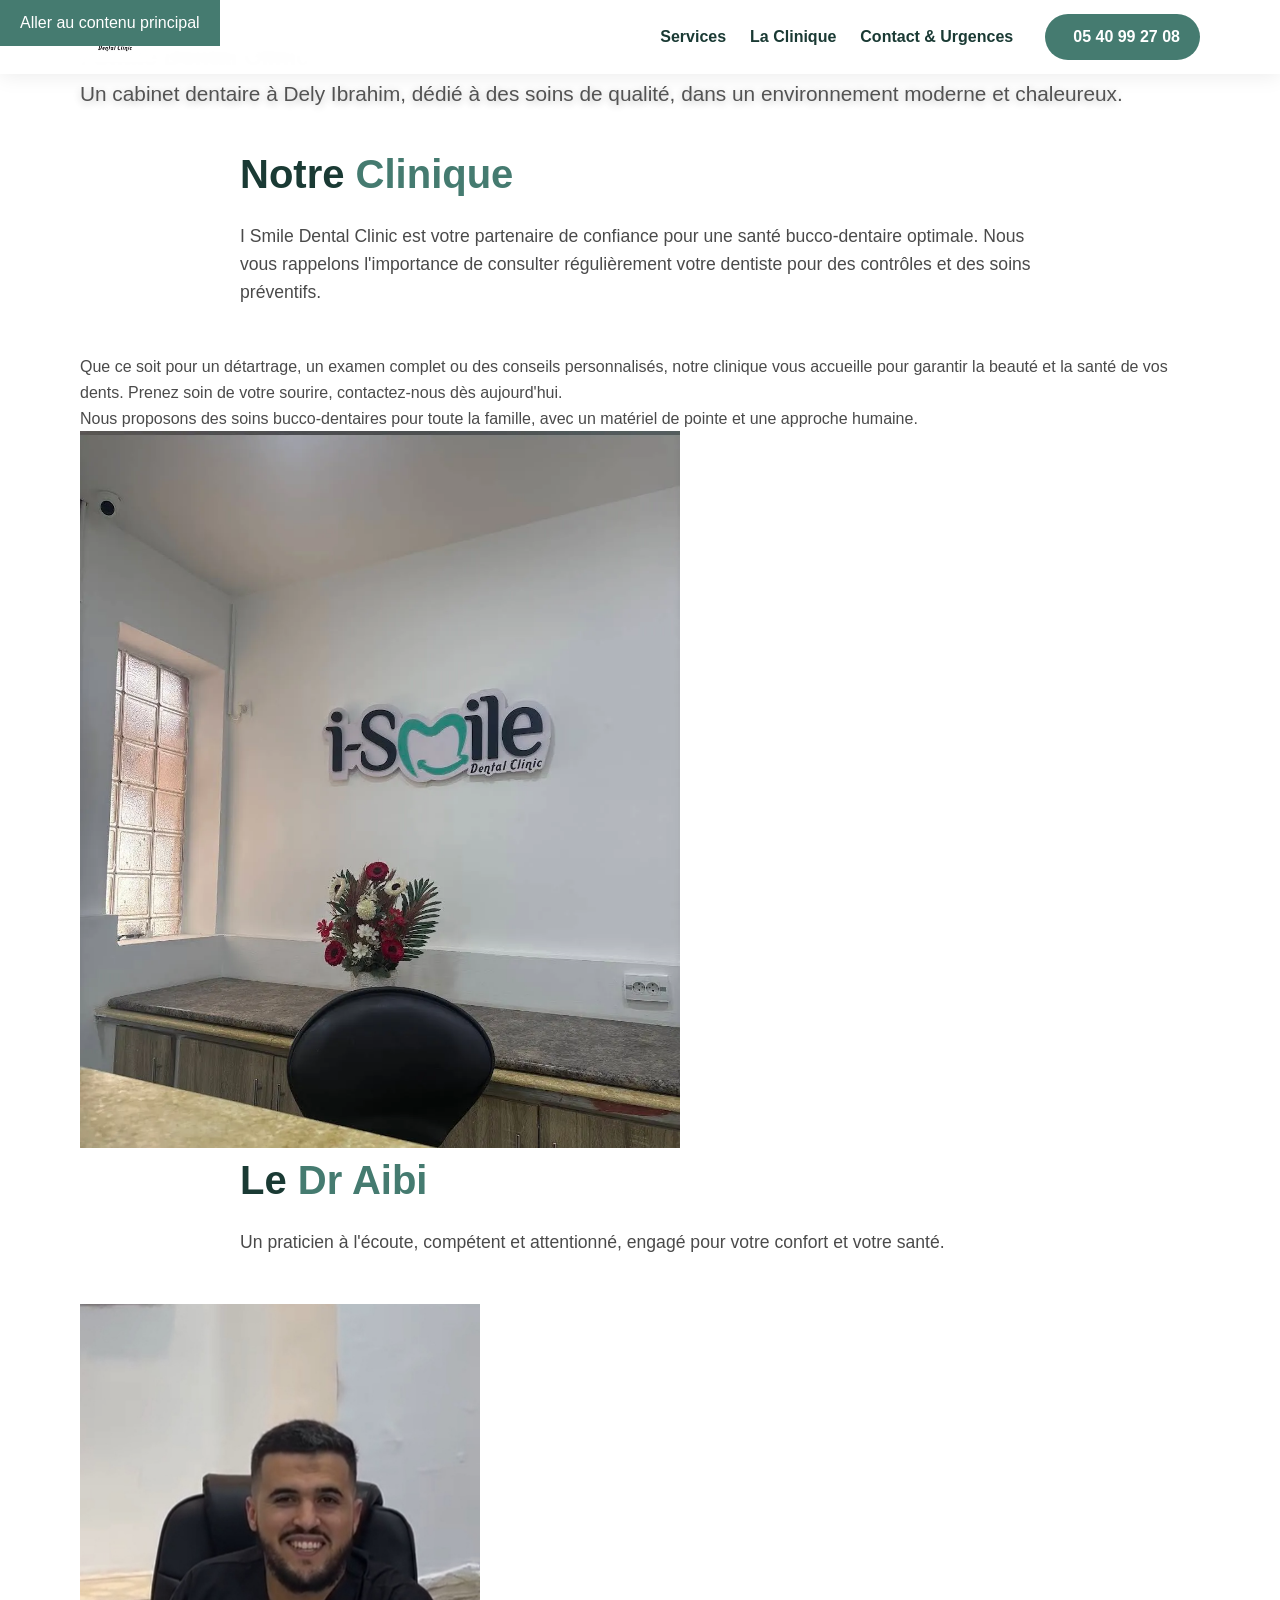
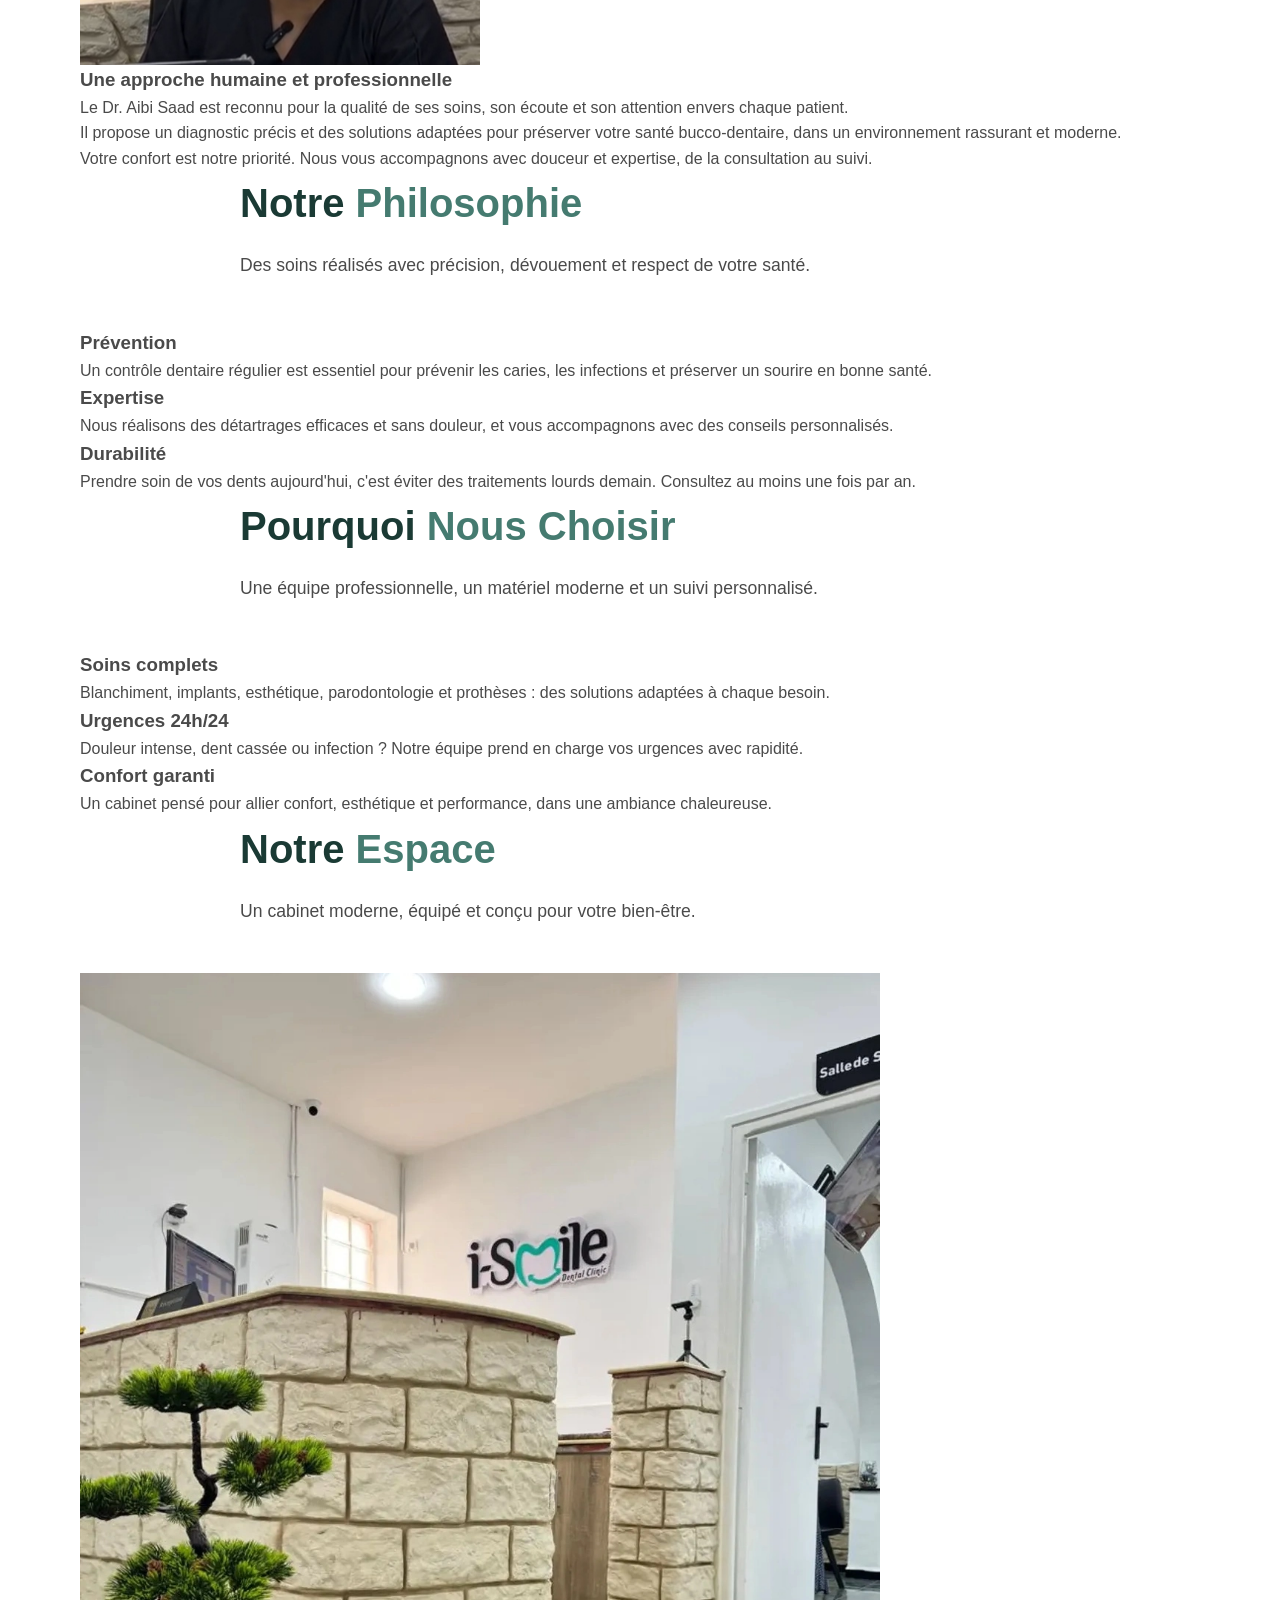
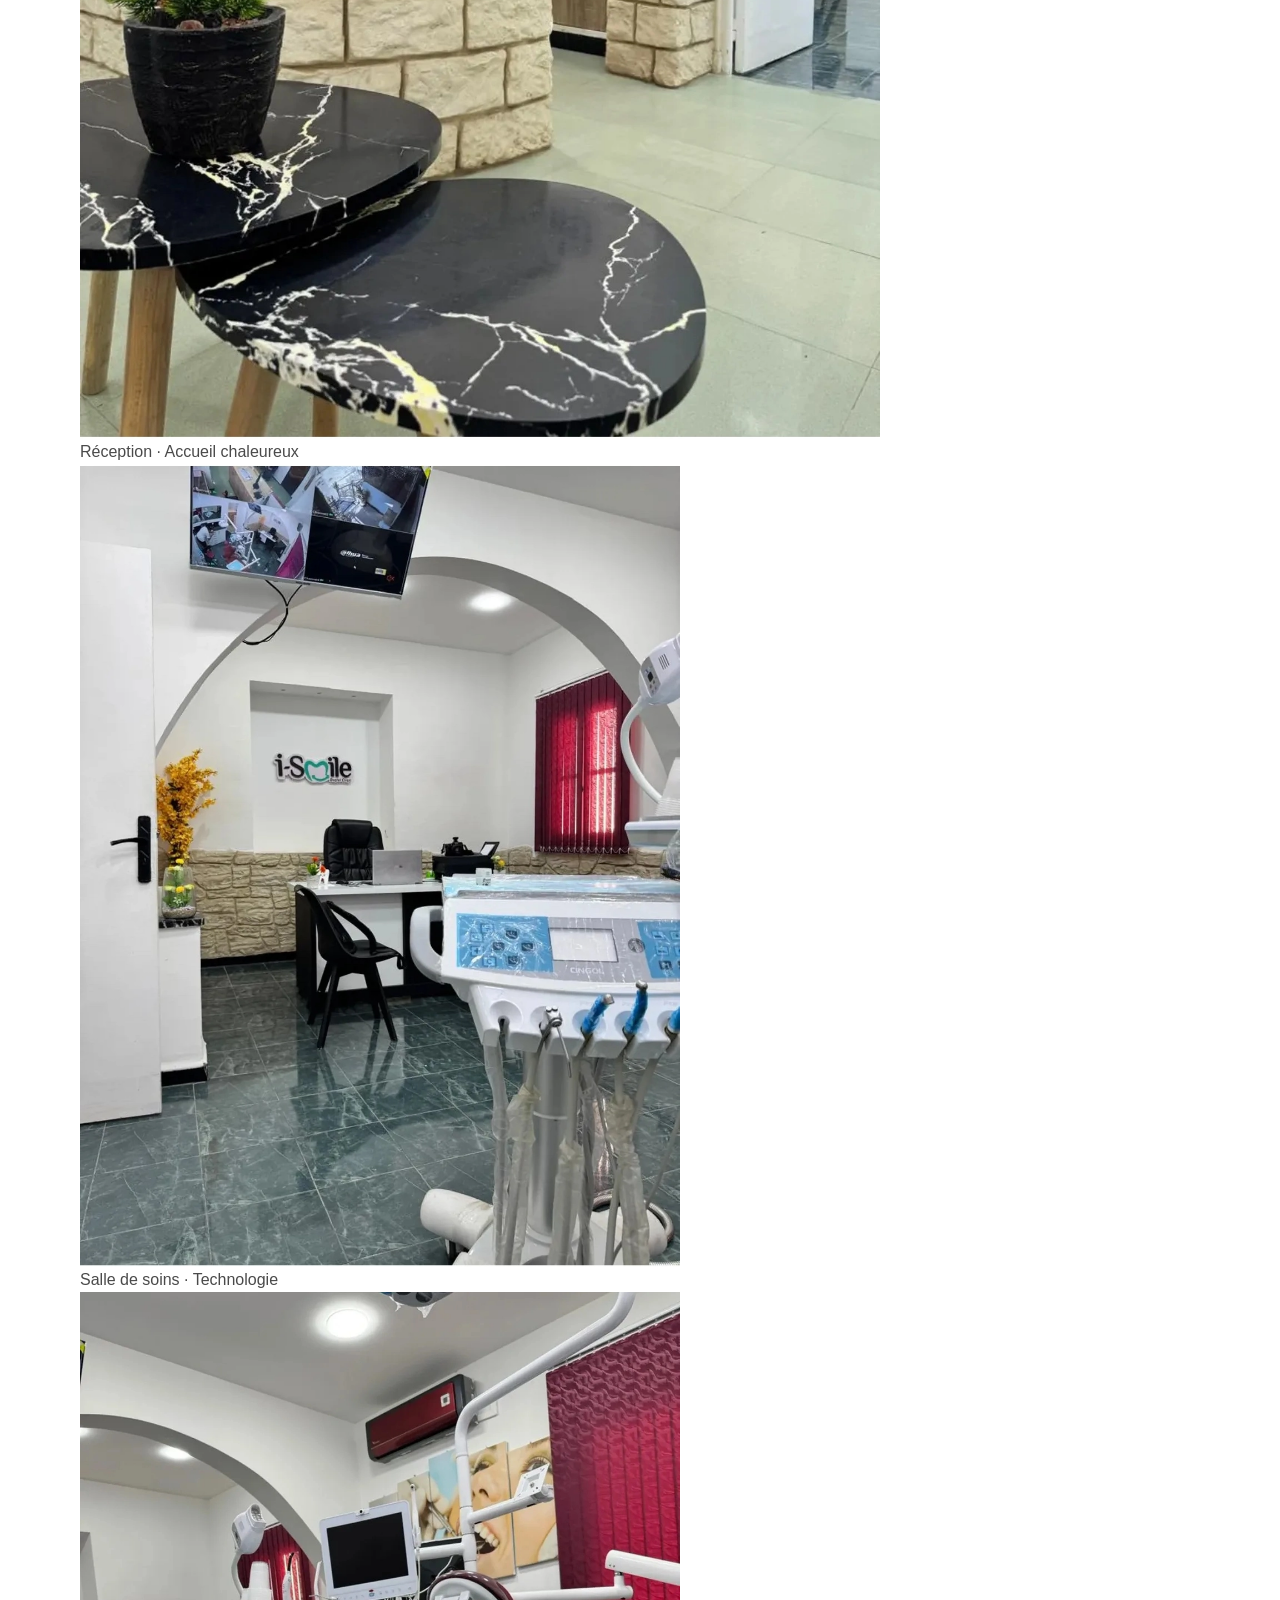
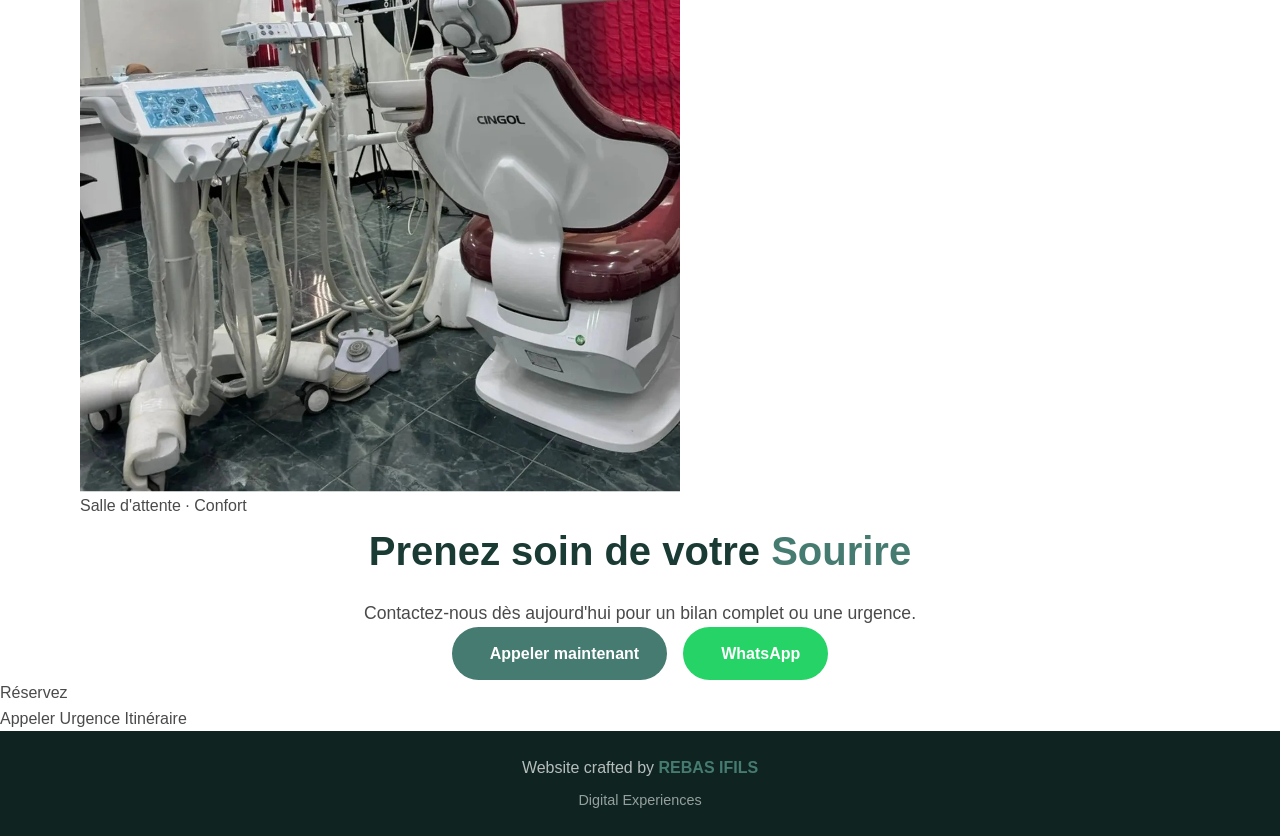
<file: about.html>
<!DOCTYPE html>
<html lang="fr">
<head>
    <meta charset="UTF-8">
    <meta name="viewport" content="width=device-width, initial-scale=1.0, viewport-fit=cover">
    <title>À propos | I Smile Dental Clinic – Dentiste Dely Ibrahim</title>
    <meta name="description" content="Découvrez I Smile Dental Clinic à Dely Ibrahim : notre clinique, notre approche des soins dentaires et notre engagement pour un sourire sain et durable.">
    <link rel="canonical" href="https://YOUR-PRODUCTION-DOMAIN.com/about.html">
    <link rel="icon" type="image/png" href="images/favicon.png">

    <!-- Open Graph -->
    <meta property="og:title" content="À propos | I Smile Dental Clinic – Dentiste Dely Ibrahim">
    <meta property="og:description" content="Découvrez I Smile Dental Clinic à Dely Ibrahim : notre clinique, notre approche des soins dentaires et notre engagement pour un sourire sain et durable.">
    <meta property="og:image" content="images/i-smile-logo.png">
    <meta property="og:url" content="https://YOUR-PRODUCTION-DOMAIN.com/about.html">
    <meta property="og:type" content="website">

    <!-- Theme & Robots -->
    <meta name="theme-color" content="#1a3a34">
    <meta name="robots" content="index, follow">

    <!-- Structured Data (Schema.org) -->
    <script type="application/ld+json">
    {
      "@context": "https://schema.org",
      "@type": "Dentist",
      "name": "I Smile Dental Clinic",
      "image": "https://YOUR-PRODUCTION-DOMAIN.com/images/i-smile-logo.png",
      "url": "https://YOUR-PRODUCTION-DOMAIN.com",
      "telephone": "+213540992708",
      "email": "draibi411@gmail.com",
      "address": {
        "@type": "PostalAddress",
        "addressLocality": "Dely Ibrahim",
        "addressRegion": "Alger",
        "addressCountry": "DZ"
      },
      "sameAs": [
        "https://www.facebook.com/share/1DC7hRPnL6/",
        "https://www.instagram.com/i_smile.dental_clinic",
        "https://www.tiktok.com/@ismile3875"
      ]
    }
    </script>

    <!-- Stylesheets -->
    <link rel="stylesheet" href="css/style.css">
    <link rel="stylesheet" href="css/responsive.css">
    <link rel="stylesheet" href="css/animations.css">
</head>
<body>

<header class="header" role="banner">
    <div class="container header-content">
        <a href="index.html" class="logo-custom" aria-label="I Smile Dental Clinic – Accueil">
            <img src="images/i-smile-logo.png" alt="Logo I Smile Dental Clinic" class="main-logo-img" width="180" height="60">
        </a>
        <button class="nav-toggle" id="navToggle" aria-label="Ouvrir le menu" aria-expanded="false" aria-controls="navMenu">
            <i class="fas fa-bars" aria-hidden="true"></i>
        </button>
        <nav class="nav-menu" id="navMenu" aria-label="Navigation principale">
            <ul>
                <li><a href="index.html#services">Services</a></li>
                <li><a href="index.html#gallery">La Clinique</a></li>
                <li><a href="index.html#contact">Contact & Urgences</a></li>
            </ul>
            <div class="nav-phone-header">
                <a href="tel:+213540992708" aria-label="Appeler le 05 40 99 27 08"><i class="fas fa-phone-alt" aria-hidden="true"></i> 05 40 99 27 08</a>
            </div>
        </nav>
    </div>
</header>

<main id="main-content">

    <!-- Hero Section -->
    <section class="hero-page">
        <div class="container hero-page-content">
            <h1 class="text-white">
                <span class="brand-highlight">À propos</span><br>
                <span class="text-architectural-light">I Smile Dental Clinic</span>
            </h1>
            <p class="hero-subtitle text-white">
                Un cabinet dentaire à Dely Ibrahim, dédié à des soins de qualité, dans un environnement moderne et chaleureux.
            </p>
        </div>
    </section>

    <!-- Présentation de la clinique -->
    <section class="section-padding bg-white">
        <div class="container">
            <div class="section-header">
                <h2 class="section-title">Notre <span class="brand-highlight">Clinique</span></h2>
                <p class="section-desc">
                    I Smile Dental Clinic est votre partenaire de confiance pour une santé bucco-dentaire optimale.
                    Nous vous rappelons l'importance de consulter régulièrement votre dentiste pour des contrôles et des soins préventifs.
                </p>
            </div>
            <div class="about-intro-grid">
                <div class="about-text">
                    <p>
                        Que ce soit pour un détartrage, un examen complet ou des conseils personnalisés, notre clinique vous accueille
                        pour garantir la beauté et la santé de vos dents. Prenez soin de votre sourire, contactez-nous dès aujourd'hui.
                    </p>
                    <p>
                        Nous proposons des soins bucco-dentaires pour toute la famille, avec un matériel de pointe et une approche humaine.
                    </p>
                </div>
                <div class="about-image">
                    <img src="images/wall-logo.webp" alt="Espace I Smile Dental Clinic" loading="lazy" decoding="async" width="600" height="400">
                </div>
            </div>
        </div>
    </section>

    <!-- Présentation du Dr Aibi -->
    <section class="section-padding bg-stone">
        <div class="container">
            <div class="section-header">
                <h2 class="section-title">Le <span class="brand-highlight">Dr Aibi</span></h2>
                <p class="section-desc">
                    Un praticien à l'écoute, compétent et attentionné, engagé pour votre confort et votre santé.
                </p>
            </div>
            <div class="doctor-profile-grid">
                <div class="doctor-image">
                    <img src="images/dr-aibi.webp" alt="Dr. Aibi, chirurgien-dentiste" loading="lazy" decoding="async" width="400" height="500">
                </div>
                <div class="doctor-text">
                    <h3>Une approche humaine et professionnelle</h3>
                    <p>
                        Le Dr. Aibi Saad est reconnu pour la qualité de ses soins, son écoute et son attention envers chaque patient.
                    </p>
                    <p>
                        Il propose un diagnostic précis et des solutions adaptées pour préserver votre santé bucco-dentaire,
                        dans un environnement rassurant et moderne.
                    </p>
                    <p>
                        Votre confort est notre priorité. Nous vous accompagnons avec douceur et expertise, de la consultation au suivi.
                    </p>
                </div>
            </div>
        </div>
    </section>

    <!-- Philosophie de soins -->
    <section class="section-padding bg-white">
        <div class="container">
            <div class="section-header">
                <h2 class="section-title">Notre <span class="brand-highlight">Philosophie</span></h2>
                <p class="section-desc">
                    Des soins réalisés avec précision, dévouement et respect de votre santé.
                </p>
            </div>
            <div class="philosophy-cards-grid">
                <div class="philosophy-card">
                    <div class="icon-box"><i class="fas fa-heartbeat" aria-hidden="true"></i></div>
                    <h3>Prévention</h3>
                    <p>
                        Un contrôle dentaire régulier est essentiel pour prévenir les caries, les infections et préserver un sourire en bonne santé.
                    </p>
                </div>
                <div class="philosophy-card">
                    <div class="icon-box"><i class="fas fa-user-md" aria-hidden="true"></i></div>
                    <h3>Expertise</h3>
                    <p>
                        Nous réalisons des détartrages efficaces et sans douleur, et vous accompagnons avec des conseils personnalisés.
                    </p>
                </div>
                <div class="philosophy-card">
                    <div class="icon-box"><i class="fas fa-shield-alt" aria-hidden="true"></i></div>
                    <h3>Durabilité</h3>
                    <p>
                        Prendre soin de vos dents aujourd'hui, c'est éviter des traitements lourds demain. Consultez au moins une fois par an.
                    </p>
                </div>
            </div>
        </div>
    </section>

    <!-- Pourquoi choisir I Smile -->
    <section class="section-padding bg-stone">
        <div class="container">
            <div class="section-header">
                <h2 class="section-title">Pourquoi <span class="brand-highlight">Nous Choisir</span></h2>
                <p class="section-desc">
                    Une équipe professionnelle, un matériel moderne et un suivi personnalisé.
                </p>
            </div>
            <div class="why-choose-grid">
                <div class="why-item">
                    <i class="fas fa-check-circle" aria-hidden="true"></i>
                    <h3>Soins complets</h3>
                    <p>
                        Blanchiment, implants, esthétique, parodontologie et prothèses : des solutions adaptées à chaque besoin.
                    </p>
                </div>
                <div class="why-item">
                    <i class="fas fa-check-circle" aria-hidden="true"></i>
                    <h3>Urgences 24h/24</h3>
                    <p>
                        Douleur intense, dent cassée ou infection ? Notre équipe prend en charge vos urgences avec rapidité.
                    </p>
                </div>
                <div class="why-item">
                    <i class="fas fa-check-circle" aria-hidden="true"></i>
                    <h3>Confort garanti</h3>
                    <p>
                        Un cabinet pensé pour allier confort, esthétique et performance, dans une ambiance chaleureuse.
                    </p>
                </div>
            </div>
        </div>
    </section>

    <!-- Notre espace -->
    <section class="section-padding bg-white">
        <div class="container">
            <div class="section-header">
                <h2 class="section-title">Notre <span class="brand-highlight">Espace</span></h2>
                <p class="section-desc">
                    Un cabinet moderne, équipé et conçu pour votre bien-être.
                </p>
            </div>
            <div class="gallery-editorial-grid">
                <div class="gallery-item-large">
                    <img src="gallery/espace-1.webp" alt="Espace I Smile – Réception" loading="lazy" decoding="async" width="800" height="600">
                    <div class="caption">Réception · Accueil chaleureux</div>
                </div>
                <div class="gallery-item-medium">
                    <img src="gallery/espace-2.webp" alt="Salle de soins" loading="lazy" decoding="async" width="600" height="450">
                    <div class="caption">Salle de soins · Technologie</div>
                </div>
                <div class="gallery-item-medium">
                    <img src="gallery/espace-4.webp" alt="Salle d'attente" loading="lazy" decoding="async" width="600" height="450">
                    <div class="caption">Salle d'attente · Confort</div>
                </div>
            </div>
        </div>
    </section>

    <!-- CTA Section -->
    <section class="section-padding bg-contact-premium">
        <div class="container text-center">
            <h2 class="section-title text-white">Prenez soin de votre <span class="brand-highlight">Sourire</span></h2>
            <p class="section-desc text-white">
                Contactez-nous dès aujourd'hui pour un bilan complet ou une urgence.
            </p>
            <div class="hero-actions">
                <a href="tel:+213540992708" class="btn btn-primary" aria-label="Appeler maintenant"><i class="fas fa-phone-alt" aria-hidden="true"></i> Appeler maintenant</a>
                <a href="https://wa.me/213562528806?text=Bonjour%20I%20Smile%2C%20j%27ai%20une%20urgence%20dentaire." target="_blank" rel="noopener noreferrer" class="btn btn-whatsapp" aria-label="Contacter sur WhatsApp"><i class="fab fa-whatsapp" aria-hidden="true"></i> WhatsApp</a>
            </div>
        </div>
    </section>

</main>

<!-- Floating WhatsApp CTA -->
<div class="floating-cta-wa" id="waCta">
    <a href="https://wa.me/213562528806?text=Bonjour%20I%20Smile%2C%20j%27ai%20une%20urgence%20dentaire." target="_blank" rel="noopener noreferrer" aria-label="Contacter I Smile sur WhatsApp">
        <i class="fab fa-whatsapp" aria-hidden="true"></i>
        <span>Réservez</span>
    </a>
</div>

<!-- Bottom Navigation Bar -->
<div class="bottom-bar" role="navigation" aria-label="Actions rapides">
    <a href="tel:+213540992708" class="bottom-bar-btn phone" aria-label="Appeler le 05 40 99 27 08"><i class="fas fa-phone-alt" aria-hidden="true"></i> <span>Appeler</span></a>
    <a href="https://wa.me/213562528806?text=Bonjour%20I%20Smile%2C%20j%27ai%20une%20urgence%20dentaire." target="_blank" rel="noopener noreferrer" class="bottom-bar-btn whatsapp" aria-label="Urgence WhatsApp"><i class="fab fa-whatsapp" aria-hidden="true"></i> <span>Urgence</span></a>
    <a href="https://maps.google.com/maps?ll=36.751156,2.984753&z=15&t=m&hl=en-US&gl=US&mapclient=embed&cid=8693141043634185091" target="_blank" rel="noopener noreferrer" class="bottom-bar-btn maps" aria-label="Obtenir l'itinéraire"><i class="fas fa-location-dot" aria-hidden="true"></i> <span>Itinéraire</span></a>
</div>

<footer class="site-footer">
    <div class="container">
        <div class="footer-content">
            <p class="footer-credit">
                Website crafted by <a href="https://gategith.github.io/portfolio/" target="_blank" rel="noopener noreferrer" aria-label="Portfolio de REBAS IFILS">REBAS IFILS</a>
            </p>
            <p class="footer-tagline">Digital Experiences</p>
        </div>
    </div>
</footer>

<script src="js/script.js"></script>

</body>
</html>
</file>
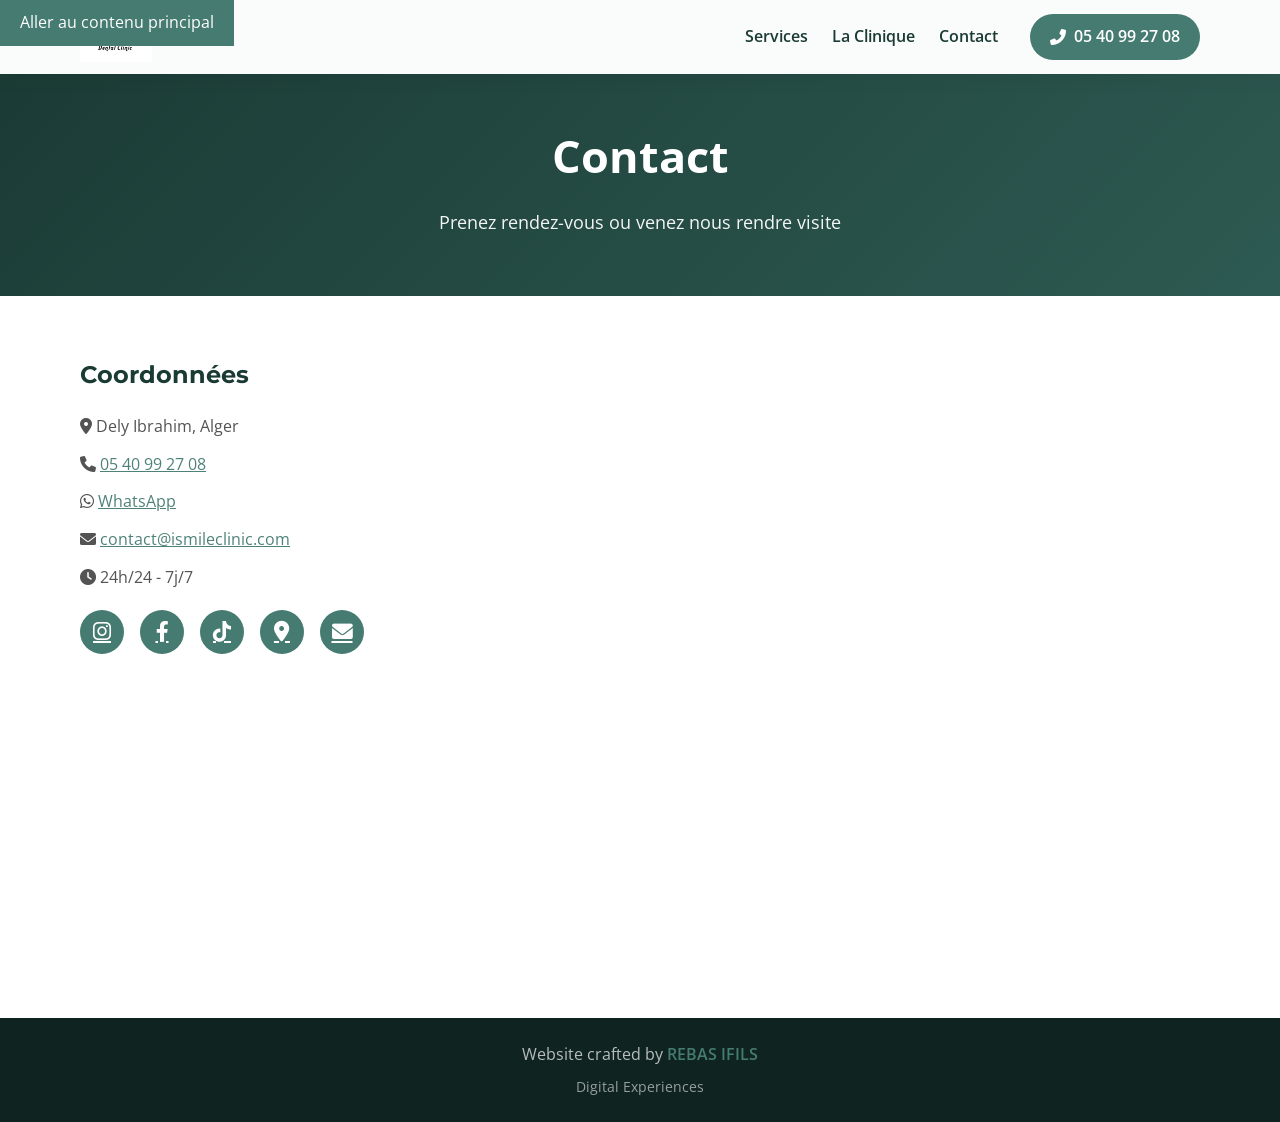
<file: contact.html>
<!DOCTYPE html>
<html lang="fr">
<head>
    <meta charset="UTF-8">
    <meta name="viewport" content="width=device-width, initial-scale=1.0, viewport-fit=cover">
    <title>Contact — I Smile Dental Clinic | Dely Ibrahim</title>
    <meta name="description" content="Contactez I Smile Dental Clinic à Dely Ibrahim. Prenez rendez-vous pour vos soins dentaires. Urgences 24h/24 disponibles.">
    <link rel="canonical" href="https://gategith.github.io/i-smile-clinic-V1/contact.html">
    <link rel="icon" type="image/png" href="images/favicon.png">
    <meta property="og:title" content="Contact — I Smile Dental Clinic">
    <meta property="og:description" content="Contactez-nous pour prendre rendez-vous ou pour toute question.">
    <meta property="og:image" content="images/i-smile-logo.png">
    <meta property="og:url" content="https://gategith.github.io/i-smile-clinic-V1/contact.html">
    <meta property="og:type" content="website">
    <meta name="theme-color" content="#1a3a34">
    <meta name="robots" content="index, follow">
    <link rel="preconnect" href="https://fonts.googleapis.com">
    <link rel="preconnect" href="https://fonts.gstatic.com" crossorigin>
    <link href="https://fonts.googleapis.com/css2?family=Montserrat:wght@600;700&family=Open+Sans:wght@400;500;600&display=swap" rel="stylesheet">
    <link rel="stylesheet" href="https://cdnjs.cloudflare.com/ajax/libs/font-awesome/6.0.0/css/all.min.css">
    <link rel="stylesheet" href="css/style.css">
    <link rel="stylesheet" href="css/responsive.css">
    <link rel="stylesheet" href="css/animations.css">
    <script defer src="js/script.js"></script>
    <script defer src="js/form.js"></script>
</head>
<body>
    
<header class="header" role="banner">
    <div class="container header-content">
        <a href="index.html" class="logo-custom" aria-label="I Smile Dental Clinic - Accueil">
            <img src="images/i-smile-logo.png" alt="i-Smile Dental Clinic Logo" class="main-logo-img">
        </a>
        <button class="nav-toggle" id="navToggle" aria-label="Ouvrir le menu" aria-expanded="false" aria-controls="navMenu">
            <i class="fas fa-bars" aria-hidden="true"></i>
        </button>
        <nav class="nav-menu" id="navMenu" aria-label="Navigation principale">
            <ul>
                <li><a href="index.html#services">Services</a></li>
                <li><a href="index.html#gallery">La Clinique</a></li>
                <li><a href="contact.html#contact">Contact</a></li>
            </ul>
            <div class="nav-phone-header">
                <a href="tel:+213540992708" aria-label="Appeler le 05 40 99 27 08"><i class="fas fa-phone-alt" aria-hidden="true"></i> 05 40 99 27 08</a>
            </div>
        </nav>
    </div>
</header>

<main id="main-content">
    
<section class="page-hero" style="background: linear-gradient(135deg, #1a3a34 0%, #2d5a52 100%); color: var(--white); padding: 120px 0 60px; text-align: center;">
    <div class="container">
        <h1 style="font-size: clamp(2rem, 4vw, 2.8rem); margin-bottom: 16px; font-weight: 700;">Contact</h1>
        <p style="font-size: 1.1rem; opacity: 0.95; line-height: 1.6;">Prenez rendez-vous ou venez nous rendre visite</p>
    </div>
</section>

<section class="section" id="contact" style="padding: 60px 0;">
    <div class="container">
        <div class="contact-grid" style="display: grid; grid-template-columns: repeat(auto-fit, minmax(280px, 1fr)); gap: 32px;">
            <div class="contact-info reveal">
                <h3 style="font-size: 1.5rem; color: var(--marble-green); margin-bottom: 20px; font-weight: 700;">Coordonnées</h3>
                <p style="margin-bottom: 12px; color: var(--grey-text);"><i class="fas fa-map-marker-alt" aria-hidden="true"></i> Dely Ibrahim, Alger</p>
                <p style="margin-bottom: 12px; color: var(--grey-text);"><i class="fas fa-phone" aria-hidden="true"></i> <a href="tel:+213540992708" style="color: var(--teal);">05 40 99 27 08</a></p>
                <p style="margin-bottom: 12px; color: var(--grey-text);"><i class="fab fa-whatsapp" aria-hidden="true"></i> <a href="https://wa.me/213562528806" target="_blank" rel="noopener" style="color: var(--teal);">WhatsApp</a></p>
                <p style="margin-bottom: 12px; color: var(--grey-text);"><i class="fas fa-envelope" aria-hidden="true"></i> <a href="mailto:contact@ismileclinic.com" style="color: var(--teal);">contact@ismileclinic.com</a></p>
                <p style="margin-bottom: 12px; color: var(--grey-text);"><i class="fas fa-clock" aria-hidden="true"></i> 24h/24 - 7j/7</p>
                
                <div class="social-links" style="display: flex; gap: 16px; margin-top: 20px; flex-wrap: wrap;">
                    <a href="https://instagram.com" target="_blank" rel="noopener" class="social-link" aria-label="Instagram" style="width: 44px; height: 44px; border-radius: 50%; background: var(--teal); display: flex; align-items: center; justify-content: center; font-size: 1.3rem; color: var(--white); transition: all 0.2s ease;"><i class="fab fa-instagram" aria-hidden="true"></i></a>
                    <a href="https://facebook.com" target="_blank" rel="noopener" class="social-link" aria-label="Facebook" style="width: 44px; height: 44px; border-radius: 50%; background: var(--teal); display: flex; align-items: center; justify-content: center; font-size: 1.3rem; color: var(--white); transition: all 0.2s ease;"><i class="fab fa-facebook-f" aria-hidden="true"></i></a>
                    <a href="https://tiktok.com" target="_blank" rel="noopener" class="social-link" aria-label="TikTok" style="width: 44px; height: 44px; border-radius: 50%; background: var(--teal); display: flex; align-items: center; justify-content: center; font-size: 1.3rem; color: var(--white); transition: all 0.2s ease;"><i class="fab fa-tiktok" aria-hidden="true"></i></a>
                    <a href="https://maps.google.com" target="_blank" rel="noopener" class="social-link" aria-label="Google Maps" style="width: 44px; height: 44px; border-radius: 50%; background: var(--teal); display: flex; align-items: center; justify-content: center; font-size: 1.3rem; color: var(--white); transition: all 0.2s ease;"><i class="fas fa-map-marker-alt" aria-hidden="true"></i></a>
                    <a href="mailto:contact@ismileclinic.com" class="social-link" aria-label="Gmail" style="width: 44px; height: 44px; border-radius: 50%; background: var(--teal); display: flex; align-items: center; justify-content: center; font-size: 1.3rem; color: var(--white); transition: all 0.2s ease;"><i class="fas fa-envelope" aria-hidden="true"></i></a>
                </div>
            </div>
            
            <div class="contact-form-container reveal">
                <form id="contactForm" class="contact-form" action="https://formspree.io/your-form-id" method="POST" style="background: var(--white); padding: 32px; border-radius: 12px; box-shadow: 0 4px 20px rgba(0,0,0,0.08);">
                    <input type="hidden" name="_gotcha" class="form-gotcha">
                    <div class="form-group" style="margin-bottom: 20px;">
                        <label for="name" style="display: block; font-weight: 600; margin-bottom: 8px; color: var(--marble-green);">Nom complet</label>
                        <input type="text" id="name" name="name" required autocomplete="name" style="width: 100%; padding: 12px 16px; border: 2px solid #e0e0e0; border-radius: 6px; font-size: 1rem; font-family: inherit; transition: border-color 0.2s ease;">
                    </div>
                    <div class="form-group" style="margin-bottom: 20px;">
                        <label for="email" style="display: block; font-weight: 600; margin-bottom: 8px; color: var(--marble-green);">Email</label>
                        <input type="email" id="email" name="email" required autocomplete="email" style="width: 100%; padding: 12px 16px; border: 2px solid #e0e0e0; border-radius: 6px; font-size: 1rem; font-family: inherit; transition: border-color 0.2s ease;">
                    </div>
                    <div class="form-group" style="margin-bottom: 20px;">
                        <label for="phone" style="display: block; font-weight: 600; margin-bottom: 8px; color: var(--marble-green);">Téléphone</label>
                        <input type="tel" id="phone" name="phone" autocomplete="tel" style="width: 100%; padding: 12px 16px; border: 2px solid #e0e0e0; border-radius: 6px; font-size: 1rem; font-family: inherit; transition: border-color 0.2s ease;">
                    </div>
                    <div class="form-group" style="margin-bottom: 20px;">
                        <label for="message" style="display: block; font-weight: 600; margin-bottom: 8px; color: var(--marble-green);">Message</label>
                        <textarea id="message" name="message" rows="4" required style="width: 100%; padding: 12px 16px; border: 2px solid #e0e0e0; border-radius: 6px; font-size: 1rem; font-family: inherit; transition: border-color 0.2s ease;"></textarea>
                    </div>
                    <button type="submit" class="btn btn-primary" style="width: 100%;">
                        <i class="fas fa-paper-plane" aria-hidden="true"></i> Envoyer
                    </button>
                </form>
            </div>
        </div>
    </div>
</section>

</main>

<footer class="site-footer" role="contentinfo">
    <div class="container">
        <div class="footer-content">
            <p class="footer-credit">Website crafted by <a href="https://gategith.github.io/portfolio/" target="_blank" rel="noopener noreferrer" aria-label="Portfolio de REBAS IFILS">REBAS IFILS</a></p>
            <p class="footer-tagline">Digital Experiences</p>
        </div>
    </div>
</footer>

</body>
</html>
</file>
<file: css/style.css>
/* ====================================
   I-SMILE DENTAL CLINIC V1 - PRODUCTION CSS
   All fixes: z-index, animations, responsive, overflow
   ==================================== */

:root {
    /* Colors */
    --teal: #457B70;
    --marble-green: #1A3A34;
    --marble-dark: #0F2420;
    --stone-light: #F7F7F7;
    --grey-text: #4A4A4A;
    --white: #FFFFFF;
    --black: #000000;
    
    /* Typography */
    --font-heading: 'Montserrat', sans-serif;
    --font-body: 'Open Sans', sans-serif;
    
    /* Spacing */
    --section-padding: clamp(40px, 6vw, 80px);
    
    /* Radius */
    --radius-sm: 6px;
    --radius-md: 12px;
    --radius-lg: 20px;
    
    /* Shadows */
    --shadow-soft: 0 4px 20px rgba(0,0,0,0.08);
    --shadow-medium: 0 8px 30px rgba(0,0,0,0.12);
    
    /* Transitions */
    --transition-fast: 0.2s ease;
    --transition-medium: 0.3s ease;
    --transition-slow: 0.5s ease;
}

/* ====================================
   RESET & BASE
   ==================================== */

*, *::before, *::after {
    box-sizing: border-box;
    margin: 0;
    padding: 0;
}

html {
    scroll-behavior: smooth;
    font-size: 16px;
    -webkit-text-size-adjust: 100%;
    overflow-x: hidden;
    width: 100%;
}

body {
    font-family: var(--font-body);
    color: var(--grey-text);
    line-height: 1.6;
    background: var(--white);
    overflow-x: hidden;
    width: 100%;
    max-width: 100vw;
    position: relative;
}

img, video {
    max-width: 100%;
    height: auto;
    display: block;
}

a {
    text-decoration: none;
    color: inherit;
    transition: color var(--transition-fast);
}

button {
    font-family: inherit;
    cursor: pointer;
    border: none;
    background: none;
}

ul, ol {
    list-style: none;
}

/* ====================================
   LAYOUT UTILITIES
   ==================================== */

.container {
    width: 90%;
    max-width: 1200px;
    margin: 0 auto;
    padding: 0 16px;
}

.section {
    padding: var(--section-padding) 0;
    position: relative;
    z-index: 1;
}

.text-center {
    text-align: center;
}

/* ====================================
   HEADER & NAVIGATION
   ==================================== */

.header {
    position: fixed;
    top: 0;
    left: 0;
    right: 0;
    background: rgba(255, 255, 255, 0.98);
    backdrop-filter: blur(10px);
    -webkit-backdrop-filter: blur(10px);
    box-shadow: 0 2px 20px rgba(0,0,0,0.08);
    z-index: 1000;
    padding: 12px 0;
    transition: all var(--transition-medium);
}

.header-content {
    display: flex;
    justify-content: space-between;
    align-items: center;
    position: relative;
    z-index: 1001;
}

.logo-custom {
    display: flex;
    align-items: center;
    gap: 12px;
    z-index: 1002;
}

.main-logo-img {
    height: 50px;
    width: auto;
    object-fit: contain;
}

.nav-menu {
    display: flex;
    align-items: center;
    gap: 32px;
}

.nav-menu ul {
    display: flex;
    gap: 24px;
}

.nav-menu a {
    font-weight: 600;
    color: var(--marble-green);
    position: relative;
    padding: 8px 0;
}

.nav-menu a::after {
    content: '';
    position: absolute;
    bottom: 0;
    left: 0;
    width: 0;
    height: 2px;
    background: var(--teal);
    transition: width var(--transition-medium);
}

.nav-menu a:hover::after,
.nav-menu a.active::after {
    width: 100%;
}

.nav-phone-header a {
    display: flex;
    align-items: center;
    gap: 8px;
    background: var(--teal);
    color: var(--white);
    padding: 10px 20px;
    border-radius: 50px;
    font-weight: 600;
    transition: all var(--transition-fast);
}

.nav-phone-header a:hover {
    background: var(--marble-green);
    transform: translateY(-2px);
}

.nav-toggle {
    display: none;
    font-size: 1.5rem;
    color: var(--marble-green);
    z-index: 1003;
    padding: 8px;
}

/* Mobile Navigation */
@media (max-width: 768px) {
    .nav-toggle {
        display: block;
    }
    
    .nav-menu {
        position: fixed;
        top: 0;
        right: -100%;
        width: 80%;
        max-width: 400px;
        height: 100vh;
        background: var(--white);
        flex-direction: column;
        justify-content: flex-start;
        padding: 80px 24px 24px;
        gap: 24px;
        box-shadow: -5px 0 25px rgba(0,0,0,0.15);
        transition: right var(--transition-medium);
        z-index: 999;
        overflow-y: auto;
    }
    
    .nav-menu.active {
        right: 0;
    }
    
    .nav-menu ul {
        flex-direction: column;
        width: 100%;
        gap: 16px;
    }
    
    .nav-menu a {
        display: block;
        padding: 12px 0;
        font-size: 1.1rem;
    }
    
    .nav-phone-header {
        margin-top: 16px;
        width: 100%;
    }
    
    .nav-phone-header a {
        justify-content: center;
        width: 100%;
    }
}

/* ====================================
   HERO SECTION
   ==================================== */

.hero {
    position: relative;
    min-height: 100vh;
    display: flex;
    align-items: center;
    justify-content: center;
    padding-top: 80px;
    overflow: hidden;
    z-index: 1;
}

.hero-background {
    position: absolute;
    inset: 0;
    z-index: -1;
}

.hero-background video {
    width: 100%;
    height: 100%;
    object-fit: cover;
    object-position: center;
}

.hero-content {
    text-align: center;
    color: var(--white);
    max-width: 900px;
    padding: 40px 20px;
    position: relative;
    z-index: 2;
}

.hero-title {
    font-family: var(--font-heading);
    font-size: clamp(2.5rem, 6vw, 4.5rem);
    font-weight: 700;
    line-height: 1.1;
    margin-bottom: 24px;
    text-shadow: 0 2px 10px rgba(0,0,0,0.3);
}

.hero-subtitle {
    font-size: clamp(1.1rem, 2.5vw, 1.3rem);
    line-height: 1.6;
    margin-bottom: 32px;
    opacity: 0.95;
    text-shadow: 0 2px 10px rgba(0,0,0,0.3);
}

.hero-actions {
    display: flex;
    gap: 16px;
    justify-content: center;
    flex-wrap: wrap;
}

/* ====================================
   BUTTONS
   ==================================== */

.btn {
    display: inline-flex;
    align-items: center;
    gap: 10px;
    padding: 14px 28px;
    border-radius: 50px;
    font-weight: 600;
    font-size: 1rem;
    transition: all var(--transition-fast);
    text-align: center;
    white-space: nowrap;
}

.btn-primary {
    background: var(--teal);
    color: var(--white);
}

.btn-primary:hover {
    background: var(--marble-green);
    transform: translateY(-3px);
    box-shadow: var(--shadow-medium);
}

.btn-whatsapp {
    background: #25D366;
    color: var(--white);
}

.btn-whatsapp:hover {
    background: #128C7E;
    transform: translateY(-3px);
    box-shadow: var(--shadow-medium);
}

/* ====================================
   SECTION HEADERS
   ==================================== */

.section-header {
    margin-bottom: 48px;
    max-width: 800px;
    margin-left: auto;
    margin-right: auto;
}

.section-title {
    font-family: var(--font-heading);
    font-size: clamp(1.8rem, 4vw, 2.5rem);
    font-weight: 700;
    color: var(--marble-green);
    margin-bottom: 16px;
}

.section-desc {
    font-size: 1.1rem;
    color: var(--grey-text);
    line-height: 1.6;
}

.brand-highlight {
    color: var(--teal);
}

/* ====================================
   SERVICES SECTION
   ==================================== */

.services {
    background: var(--stone-light);
    position: relative;
    z-index: 1;
}

.services-grid {
    display: grid;
    grid-template-columns: repeat(auto-fit, minmax(280px, 1fr));
    gap: 24px;
}

.service-card {
    background: var(--white);
    border-radius: var(--radius-md);
    padding: 24px;
    box-shadow: var(--shadow-soft);
    transition: all var(--transition-medium);
    position: relative;
    overflow: hidden;
    z-index: 1;
}

.service-card::before {
    content: '';
    position: absolute;
    top: 0;
    left: 0;
    right: 0;
    height: 4px;
    background: var(--teal);
    transform: scaleX(0);
    transition: transform var(--transition-medium);
    z-index: 2;
}

.service-card:hover::before {
    transform: scaleX(1);
}

.service-card:hover {
    transform: translateY(-8px);
    box-shadow: var(--shadow-medium);
}

.service-icon {
    font-size: 2.5rem;
    color: var(--teal);
    margin-bottom: 16px;
}

.service-card h3 {
    font-family: var(--font-heading);
    font-size: 1.3rem;
    font-weight: 600;
    color: var(--marble-green);
    margin-bottom: 12px;
}

.service-card p {
    font-size: 0.95rem;
    line-height: 1.6;
}

/* ====================================
   GALLERY SECTION
   ==================================== */

.gallery {
    position: relative;
    z-index: 1;
}

.gallery-grid {
    display: grid;
    grid-template-columns: repeat(5, 1fr);
    gap: 16px;
}

.gallery-item {
    position: relative;
    border-radius: var(--radius-md);
    overflow: hidden;
    aspect-ratio: 1;
    cursor: pointer;
    box-shadow: var(--shadow-soft);
    transition: all var(--transition-medium);
}

.gallery-item:hover {
    transform: scale(1.05);
    box-shadow: var(--shadow-medium);
    z-index: 2;
}

.gallery-item img {
    width: 100%;
    height: 100%;
    object-fit: cover;
    object-position: center;
    transition: transform var(--transition-slow);
}

.gallery-item:hover img {
    transform: scale(1.1);
}

.gallery-item-label {
    position: absolute;
    bottom: 0;
    left: 0;
    right: 0;
    background: rgba(0,0,0,0.7);
    color: var(--white);
    padding: 8px;
    font-size: 0.85rem;
    text-align: center;
    opacity: 0;
    transition: opacity var(--transition-medium);
}

.gallery-item:hover .gallery-item-label {
    opacity: 1;
}

/* Gallery Modal */
.gallery-modal {
    position: fixed;
    inset: 0;
    background: rgba(0,0,0,0.95);
    display: flex;
    align-items: center;
    justify-content: center;
    z-index: 2000;
    opacity: 0;
    visibility: hidden;
    transition: all var(--transition-medium);
    pointer-events: none;
}

.gallery-modal.active {
    opacity: 1;
    visibility: visible;
    pointer-events: auto;
}

.gallery-modal-img {
    max-width: 90%;
    max-height: 90%;
    object-fit: contain;
    border-radius: 8px;
}

.gallery-modal-close {
    position: absolute;
    top: 20px;
    right: 20px;
    font-size: 2rem;
    color: var(--white);
    cursor: pointer;
    z-index: 2001;
    background: rgba(255,255,255,0.1);
    border-radius: 50%;
    width: 50px;
    height: 50px;
    display: flex;
    align-items: center;
    justify-content: center;
    transition: all var(--transition-fast);
}

.gallery-modal-close:hover {
    background: rgba(255,255,255,0.2);
}

.gallery-modal-counter {
    position: absolute;
    bottom: 20px;
    left: 50%;
    transform: translateX(-50%);
    color: var(--white);
    font-size: 1rem;
    background: rgba(0,0,0,0.5);
    padding: 8px 16px;
    border-radius: 50px;
}

.gallery-modal-nav {
    position: absolute;
    top: 50%;
    transform: translateY(-50%);
    font-size: 2rem;
    color: var(--white);
    cursor: pointer;
    z-index: 2001;
    background: rgba(255,255,255,0.1);
    border-radius: 50%;
    width: 50px;
    height: 50px;
    display: flex;
    align-items: center;
    justify-content: center;
    transition: all var(--transition-fast);
}

.gallery-modal-nav:hover {
    background: rgba(255,255,255,0.2);
}

.gallery-modal-prev {
    left: 20px;
}

.gallery-modal-next {
    right: 20px;
}

/* ====================================
   VIDEO SECTION
   ==================================== */

.videos {
    background: var(--stone-light);
    position: relative;
    z-index: 1;
}

.videos-grid {
    display: grid;
    grid-template-columns: repeat(auto-fit, minmax(320px, 1fr));
    gap: 24px;
}

.video-card {
    background: var(--white);
    border-radius: var(--radius-md);
    overflow: hidden;
    box-shadow: var(--shadow-soft);
    position: relative;
}

.video-card video {
    width: 100%;
    height: auto;
    aspect-ratio: 16/9;
    object-fit: cover;
    object-position: center;
    display: block;
}

.video-label {
    padding: 16px;
    text-align: center;
    font-weight: 600;
    color: var(--marble-green);
    background: var(--white);
}

/* ====================================
   TESTIMONIALS SECTION
   ==================================== */

.testimonials {
    position: relative;
    z-index: 1;
}

.testimonials-grid {
    display: grid;
    grid-template-columns: repeat(auto-fit, minmax(300px, 1fr));
    gap: 24px;
}

.testimonial-card {
    background: var(--white);
    padding: 24px;
    border-radius: var(--radius-md);
    box-shadow: var(--shadow-soft);
    position: relative;
}

.testimonial-card::before {
    content: '"';
    position: absolute;
    top: 16px;
    left: 20px;
    font-size: 4rem;
    color: var(--teal);
    opacity: 0.2;
    font-family: Georgia, serif;
    line-height: 1;
}

.testimonial-content {
    position: relative;
    z-index: 1;
}

.testimonial-stars {
    color: #FFB800;
    font-size: 1.2rem;
    margin-bottom: 12px;
}

.testimonial-text {
    font-style: italic;
    line-height: 1.7;
    margin-bottom: 16px;
}

.testimonial-author {
    font-weight: 600;
    color: var(--marble-green);
}

/* ====================================
   CONTACT SECTION
   ==================================== */

.contact {
    background: var(--marble-dark);
    color: var(--white);
    position: relative;
    z-index: 1;
}

.contact-grid {
    display: grid;
    grid-template-columns: repeat(auto-fit, minmax(280px, 1fr));
    gap: 32px;
}

.contact-info h3 {
    font-family: var(--font-heading);
    font-size: 1.5rem;
    margin-bottom: 16px;
}

.contact-info p {
    margin-bottom: 12px;
    opacity: 0.95;
}

.contact-info a {
    color: var(--white);
    text-decoration: underline;
}

.social-links {
    display: flex;
    gap: 16px;
    margin-top: 20px;
    flex-wrap: wrap;
}

.social-link {
    width: 44px;
    height: 44px;
    border-radius: 50%;
    background: rgba(255,255,255,0.1);
    display: flex;
    align-items: center;
    justify-content: center;
    font-size: 1.3rem;
    color: var(--white);
    transition: all var(--transition-fast);
}

.social-link:hover {
    background: var(--teal);
    transform: translateY(-3px);
}

.contact-form {
    background: var(--white);
    padding: 32px;
    border-radius: var(--radius-md);
    color: var(--grey-text);
}

.form-group {
    margin-bottom: 20px;
}

.form-group label {
    display: block;
    font-weight: 600;
    margin-bottom: 8px;
    color: var(--marble-green);
}

.form-group input,
.form-group textarea {
    width: 100%;
    padding: 12px 16px;
    border: 2px solid #e0e0e0;
    border-radius: var(--radius-sm);
    font-size: 1rem;
    font-family: inherit;
    transition: border-color var(--transition-fast);
}

.form-group input:focus,
.form-group textarea:focus {
    outline: none;
    border-color: var(--teal);
}

.form-gotcha {
    position: absolute;
    left: -9999px;
    opacity: 0;
}

/* ====================================
   FOOTER
   ==================================== */

.site-footer {
    background: var(--marble-dark);
    color: rgba(255,255,255,0.7);
    padding: 24px 0;
    text-align: center;
    position: relative;
    z-index: 1;
}

.footer-content {
    display: flex;
    flex-direction: column;
    gap: 8px;
}

.footer-credit a {
    color: var(--teal);
    font-weight: 600;
}

.footer-tagline {
    font-size: 0.9rem;
    opacity: 0.8;
}

/* ====================================
   ACCESSIBILITY
   ==================================== */

@media (prefers-reduced-motion: reduce) {
    *, *::before, *::after {
        animation-duration: 0.01ms !important;
        animation-iteration-count: 1 !important;
        transition-duration: 0.01ms !important;
    }
    
    html {
        scroll-behavior: auto;
    }
}

:focus-visible {
    outline: 3px solid var(--teal);
    outline-offset: 2px;
}

/* ====================================
   SCROLL FIX - NO OVERFLOW
   ==================================== */

html, body {
    overflow-x: hidden;
    width: 100%;
    max-width: 100%;
}

* {
    max-width: 100%;
}

/* ====================================
   Z-INDEX HIERARCHY
   ==================================== */

/* Fixed elements */
.header { z-index: 1000; }
.nav-menu { z-index: 999; }
.nav-toggle { z-index: 1003; }
.logo-custom { z-index: 1002; }
.header-content { z-index: 1001; }

/* Modal elements */
.gallery-modal { z-index: 2000; }
.gallery-modal-close { z-index: 2001; }
.gallery-modal-nav { z-index: 2001; }

/* Section elements */
.section { z-index: 1; }
.service-card:hover { z-index: 2; }
.gallery-item:hover { z-index: 2; }
</file>
<file: css/responsive.css>
/* ====================================
   RESPONSIVE DESIGN - ALL DEVICES
   Fix: No horizontal scroll, perfect on all screens
   ==================================== */

/* Mobile First Base */
html {
    font-size: 16px;
    overflow-x: hidden;
    width: 100%;
}

body {
    overflow-x: hidden;
    width: 100%;
    max-width: 100vw;
}

/* Small Mobile - 320px to 480px */
@media (max-width: 480px) {
    .container {
        width: 95%;
        padding: 0 12px;
    }
    
    .hero-title {
        font-size: 2rem;
    }
    
    .hero-subtitle {
        font-size: 1rem;
    }
    
    .hero-actions {
        flex-direction: column;
        width: 100%;
    }
    
    .btn {
        width: 100%;
        justify-content: center;
    }
    
    .section-title {
        font-size: 1.8rem;
    }
    
    .services-grid {
        grid-template-columns: 1fr;
    }
    
    .gallery-grid {
        grid-template-columns: 1fr;
    }
    
    .videos-grid {
        grid-template-columns: 1fr;
    }
    
    .testimonials-grid {
        grid-template-columns: 1fr;
    }
    
    .contact-grid {
        grid-template-columns: 1fr;
    }
}

/* Mobile - 481px to 768px */
@media (min-width: 481px) and (max-width: 768px) {
    .services-grid {
        grid-template-columns: repeat(2, 1fr);
</file>
<file: css/animations.css>
/* === FADE IN === */
@keyframes fadeIn {
    from {
        opacity: 0;
    }
    to {
        opacity: 1;
    }
}

/* === FADE IN UP === */
@keyframes fadeInUp {
    from {
        opacity: 0;
        transform: translateY(30px);
    }
    to {
        opacity: 1;
        transform: translateY(0);
    }
}

/* === FADE IN DOWN === */
@keyframes fadeInDown {
    from {
        opacity: 0;
        transform: translateY(-30px);
    }
    to {
        opacity: 1;
        transform: translateY(0);
    }
}

/* === FADE IN LEFT === */
@keyframes fadeInLeft {
    from {
        opacity: 0;
        transform: translateX(-30px);
    }
    to {
        opacity: 1;
        transform: translateX(0);
    }
}

/* === FADE IN RIGHT === */
@keyframes fadeInRight {
    from {
        opacity: 0;
        transform: translateX(30px);
    }
    to {
        opacity: 1;
        transform: translateX(0);
    }
}

/* === SCALE IN === */
@keyframes scaleIn {
    from {
        opacity: 0;
        transform: scale(0.9);
    }
    to {
        opacity: 1;
        transform: scale(1);
    }
}

/* === SLIDE IN UP === */
@keyframes slideInUp {
    from {
        transform: translateY(40px);
        opacity: 0;
    }
    to {
        transform: translateY(0);
        opacity: 1;
    }
}

/* === SLIDE IN DOWN === */
@keyframes slideInDown {
    from {
        transform: translateY(-40px);
        opacity: 0;
    }
    to {
        transform: translateY(0);
        opacity: 1;
    }
}

/* === SLIDE IN LEFT === */
@keyframes slideInLeft {
    from {
        transform: translateX(-40px);
        opacity: 0;
    }
    to {
        transform: translateX(0);
        opacity: 1;
    }
}

/* === SLIDE IN RIGHT === */
@keyframes slideInRight {
    from {
        transform: translateX(40px);
        opacity: 0;
    }
    to {
        transform: translateX(0);
        opacity: 1;
    }
}

/* === FLOAT === */
@keyframes float {
    0%, 100% {
        transform: translateY(0);
    }
    50% {
        transform: translateY(-10px);
    }
}

/* === PULSE === */
@keyframes pulse {
    0%, 100% {
        transform: scale(1);
    }
    50% {
        transform: scale(1.05);
    }
}

/* === GLOW === */
@keyframes glow {
    0%, 100% {
        box-shadow: 0 0 10px rgba(43, 196, 155, 0.3);
    }
    50% {
        box-shadow: 0 0 25px rgba(43, 196, 155, 0.6);
    }
}

/* === SPIN === */
@keyframes spin {
    from {
        transform: rotate(0deg);
    }
    to {
        transform: rotate(360deg);
    }
}

/* === BOUNCE === */
@keyframes bounce {
    0%, 100% {
        transform: translateY(0);
    }
    50% {
        transform: translateY(-15px);
    }
}

/* === SHAKE === */
@keyframes shake {
    0%, 100% {
        transform: translateX(0);
    }
    25% {
        transform: translateX(-10px);
    }
    75% {
        transform: translateX(10px);
    }
}

/* === ANIMATION CLASSES === */
.animate-fade-in {
    animation: fadeIn 0.6s ease forwards;
}

.animate-fade-in-up {
    animation: fadeInUp 0.6s ease forwards;
}

.animate-fade-in-down {
    animation: fadeInDown 0.6s ease forwards;
}

.animate-fade-in-left {
    animation: fadeInLeft 0.6s ease forwards;
}

.animate-fade-in-right {
    animation: fadeInRight 0.6s ease forwards;
}

.animate-scale-in {
    animation: scaleIn 0.6s ease forwards;
}

.animate-slide-in-up {
    animation: slideInUp 0.6s ease forwards;
}

.animate-slide-in-down {
    animation: slideInDown 0.6s ease forwards;
}

.animate-slide-in-left {
    animation: slideInLeft 0.6s ease forwards;
}

.animate-slide-in-right {
    animation: slideInRight 0.6s ease forwards;
}

.animate-float {
    animation: float 3s ease-in-out infinite;
}

.animate-pulse {
    animation: pulse 2s ease-in-out infinite;
}

.animate-glow {
    animation: glow 2s ease-in-out infinite;
}

.animate-spin {
    animation: spin 1s linear infinite;
}

.animate-bounce {
    animation: bounce 2s ease-in-out infinite;
}

.animate-shake {
    animation: shake 0.5s ease;
}

/* === DELAY UTILITIES === */
.delay-100 {
    animation-delay: 0.1s;
}

.delay-200 {
    animation-delay: 0.2s;
}

.delay-300 {
    animation-delay: 0.3s;
}

.delay-400 {
    animation-delay: 0.4s;
}

.delay-500 {
    animation-delay: 0.5s;
}

.delay-600 {
    animation-delay: 0.6s;
}

.delay-700 {
    animation-delay: 0.7s;
}

.delay-800 {
    animation-delay: 0.8s;
}

.delay-900 {
    animation-delay: 0.9s;
}

.delay-1000 {
    animation-delay: 1s;
}

/* === DURATION UTILITIES === */
.duration-fast {
    animation-duration: 0.3s;
}

.duration-normal {
    animation-duration: 0.6s;
}

.duration-slow {
    animation-duration: 1s;
}

.duration-slower {
    animation-duration: 1.5s;
}

/* === EASING UTILITIES === */
.ease-linear {
    animation-timing-function: linear;
}

.ease-in {
    animation-timing-function: ease-in;
}

.ease-out {
    animation-timing-function: ease-out;
}

.ease-in-out {
    animation-timing-function: ease-in-out;
}

/* === SCROLL REVEAL BASE === */
.reveal {
    opacity: 0;
    transform: translateY(30px);
    transition: opacity 0.6s ease, transform 0.6s ease;
}

.reveal.is-visible {
    opacity: 1;
    transform: translateY(0);
}

/* === HERO BADGE FLOAT === */
.hero-badge {
    animation: float 3s ease-in-out infinite;
}

/* === DOCTOR AVATAR HOVER === */
.doctor-mini-avatar {
    transition: transform 0.4s ease, box-shadow 0.4s ease;
}

.doctor-mini:hover .doctor-mini-avatar {
    transform: scale(1.03);
}

/* === SERVICE CARDS HOVER === */
.service-premium-card {
    transition: transform 0.4s ease, box-shadow 0.4s ease;
}

.service-premium-card:hover {
    transform: translateY(-6px);
}

/* === GALLERY IMAGE HOVER === */
.gallery-editorial-grid img {
    transition: transform 0.4s ease;
}

.gallery-editorial-grid img:hover {
    transform: scale(1.02);
}

/* === BUTTONS HOVER === */
.btn {
    transition: transform 0.3s ease, box-shadow 0.3s ease;
}

.btn:hover {
    transform: translateY(-3px);
}

/* === REVIEW CARDS HOVER === */
.review-card {
    transition: transform 0.3s ease, box-shadow 0.3s ease;
}

.review-card:hover {
    transform: translateY(-4px);
    box-shadow: 0 8px 25px rgba(0, 0, 0, 0.12);
}

/* === VIDEO CARDS HOVER === */
.instagram-video-card {
    transition: transform 0.4s ease, box-shadow 0.4s ease;
}

.instagram-video-card:hover {
    transform: translateY(-6px);
}

/* === SOCIAL LINKS HOVER === */
.social-links a {
    transition: transform 0.3s ease, box-shadow 0.3s ease;
}

.social-links a:hover {
    transform: translateY(-3px);
}

/* === FLOATING CTA HOVER === */
.floating-cta-wa a {
    transition: transform 0.3s ease, box-shadow 0.3s ease;
}

.floating-cta-wa a:hover {
    transform: translateY(-3px);
}

/* === HEADER SHADOW ON SCROLL === */
.header.scrolled {
    box-shadow: 0 4px 20px rgba(0, 0, 0, 0.12);
}

/* === LOADING SPINNER === */
.loading-spinner {
    width: 40px;
    height: 40px;
    border: 4px solid rgba(43, 196, 155, 0.2);
    border-top-color: var(--teal);
    border-radius: 50%;
    animation: spin 1s linear infinite;
}

/* === SKELETON LOADER === */
.skeleton {
    background: linear-gradient(90deg, #f0f0f0 25%, #e0e0e0 50%, #f0f0f0 75%);
    background-size: 200% 100%;
    animation: loading 1.5s ease-in-out infinite;
}

@keyframes loading {
    0% {
        background-position: 200% 0;
    }
    100% {
        background-position: -200% 0;
    }
}

/* === PAUSE ANIMATIONS ON REDUCED MOTION === */
@media (prefers-reduced-motion: reduce) {
    *,
    *::before,
    *::after {
        animation-duration: 0.01ms !important;
        animation-iteration-count: 1 !important;
        transition-duration: 0.01ms !important;
        scroll-behavior: auto !important;
    }
}
</file>
